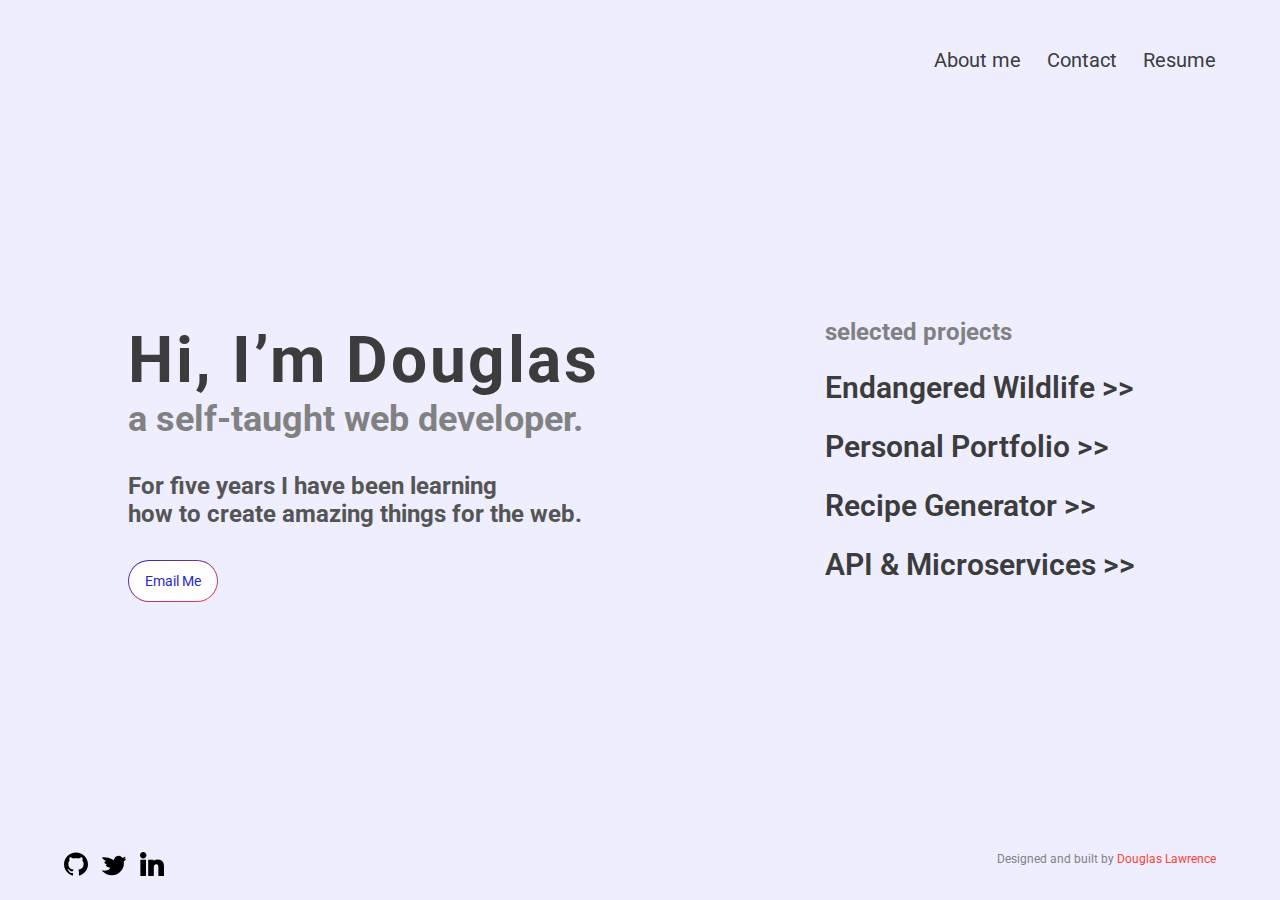
<file: index.html>
<!DOCTYPE html>
<html lang="en">
  <head>
    <meta charset="UTF-8">
    <meta name="viewport" content="width=device-width, initial-scale=1.0">
    <link href="https://fonts.googleapis.com/css2?family=Roboto:ital,wght@0,100;0,300;0,400;0,500;0,700;0,900;1,100;1,300;1,400;1,500;1,700;1,900&amp;display=swap&amp;subset=latin-ext" rel="stylesheet">
    <link rel="stylesheet" href="css/home.css">
    <link rel="stylesheet" href="css/global.css">
    <link rel="shortcut icon" type="image/x-icon" href="./img/icon.png">
    <meta name="title" content="Douglas Lawrence | software engineer">
    <meta name="description" content="Douglas Lawrence is a software engineer based in the SF Bay Area who has experience with Java, Python, JS, and Ruby programming languages.">
    <meta name="keywords" content="Douglas Lawrence, Douglas, Lawrence, front-end developer, web developer, software engineer, javascript, reactjs, lsat">
    <meta property="”og:image”" content="./img/icon.png">
    <meta property="og:type" content="Technical Portfolio">
    <meta name="image" property="og:image" content="./img/icon.png">
    <meta name="author" content="Douglas Lawrence">
    <title>Douglas Lawrence</title>
  </head>
  <body>
    <div class="hamburger mobile">
      <input type="checkbox" class="hamburger__checkbox" id="navi-toggle">

      <label for="navi-toggle" class="hamburger__button">
        <span class="hamburger__icon">
          &nbsp;
        </span>
      </label>

      <div class="hamburger__background">&nbsp;</div>

      <nav class="hamburger__menu">
        <ul class="menu__list">
          <li class="menu__item">
            <a href="./pages/aboutme.html" class="menu__link">About me</a>
          </li>
          <li class="menu__item">
            <a href="./pages/contact.html" class="menu__link">Contact</a>
          </li>
          <li class="menu__item">
            <a href="./src/November 2020 Resume.pdf" class="menu__link" download="">Resume</a>
          </li>
        </ul>
      </nav>
    </div>

    <nav class="navigation desktop">
      <ul class="navigation__list">
        <li class="navigation__item">
          <a href="./pages/aboutme.html" class="navigation__link">About me</a>
        </li>
        <li class="navigation__item">
          <a href="./pages/contact.html" class="navigation__link">Contact</a>
        </li>
        <li class="navigation__item">
          <a href="./November 2020 Resume.pdf" class="navigation__link" download="">Resume</a>
        </li>
      </ul>
    </nav>
    <div class="container">
      <header class="header">
        <h1 class="heading-primary">
          Hi, I’m Douglas
        </h1>
        <h2 class="heading-secondary">a self-taught web developer.</h2>
        <h3 class="heading-tertiary">
          For five years I have been learning<br>how to create amazing things for the
          web.
        </h3>
        <div class="gradient-box">
          <a href="mailto:douglaslawrence314@gmail.com" class="btn">Email Me</a>
        </div>
      </header>
      <div class="projects" id="afterCSS" style="display: none;">
        <h4 class="heading-projects">selected projects</h4>
        <ul class="projects__list">
          <li class="projects__item">
            <a href= "https://limitless-cove-76673.herokuapp.com" class="projects__link projects__link--musicdb">Endangered Wildlife >></a>
            <img class="projects__img projects__img--musicdb-1 desktop" src="img/musicdb-mockup-1.png" alt="iphone mockup">
            <img class="projects__img projects__img--musicdb-2 desktop" src="img/musicdb-mockup-2.png" alt="iphone mockup">
          </li>
          <li class="projects__item">
            <a href="./pages/portfolio.html" class="projects__link projects__link--portfolio">
              <img src="img/smiley.svg" alt="" class="projects__link--span">
              Personal Portfolio >></a>
          </li>

          <li class="projects__item">
            <a href="./pages/recipe.html" class="projects__link projects__link--recipe">Recipe Generator >></a>

            <img class="projects__img projects__img--recipe-1 desktop" src="img/earlvincemac.jpeg" srcset="img/earlvincemac.jpeg 2x" alt="the fellas">
          </li>

          <li class="projects__item">
            <a href="./pages/api.html" class="projects__link projects__link--api">API &amp; Microservices &gt;&gt;</a>
            <img src="./img/node.png" alt="node.js logo" class="projects__img projects__img--api-1 desktop">
            <img src="./img/MongoDB.png" alt="MongoDB logo" class="projects__img projects__img--api-2 desktop">
            <img src="./img/Expressjs.png" alt="Express.js logo" class="projects__img projects__img--api-3 desktop">
          </li>
        </ul>
      </div>
    </div>
    <footer class="footer">
      <div class="footer__icons footer__icons--home">
        <a href="https://github.com/lawrend" class="footer__icon-link">
          <img src="img/github.svg" class="footer__icon" width="24px" alt="github
                    icon"></a>
        <a href="https://twitter.com/ulyanas19" class="footer__icon-link">
          <img src="img/twitter.svg" class="footer__icon" width="24px" alt="github icon"></a>
        <a href="https://www.linkedin.com/in/douglas-lawrencj" class="footer__icon-link">
          <img src="img/linkedin.svg" class="footer__icon" width="24px" alt="github icon"></a>
      </div>
      <p class="footer__par footer__par--home">
      Designed and built by
      <a class="footer__link" href="https://github.com/lawrend">Douglas Lawrence</a>
      </p>
    </footer>
  </body>
</html>
</file>
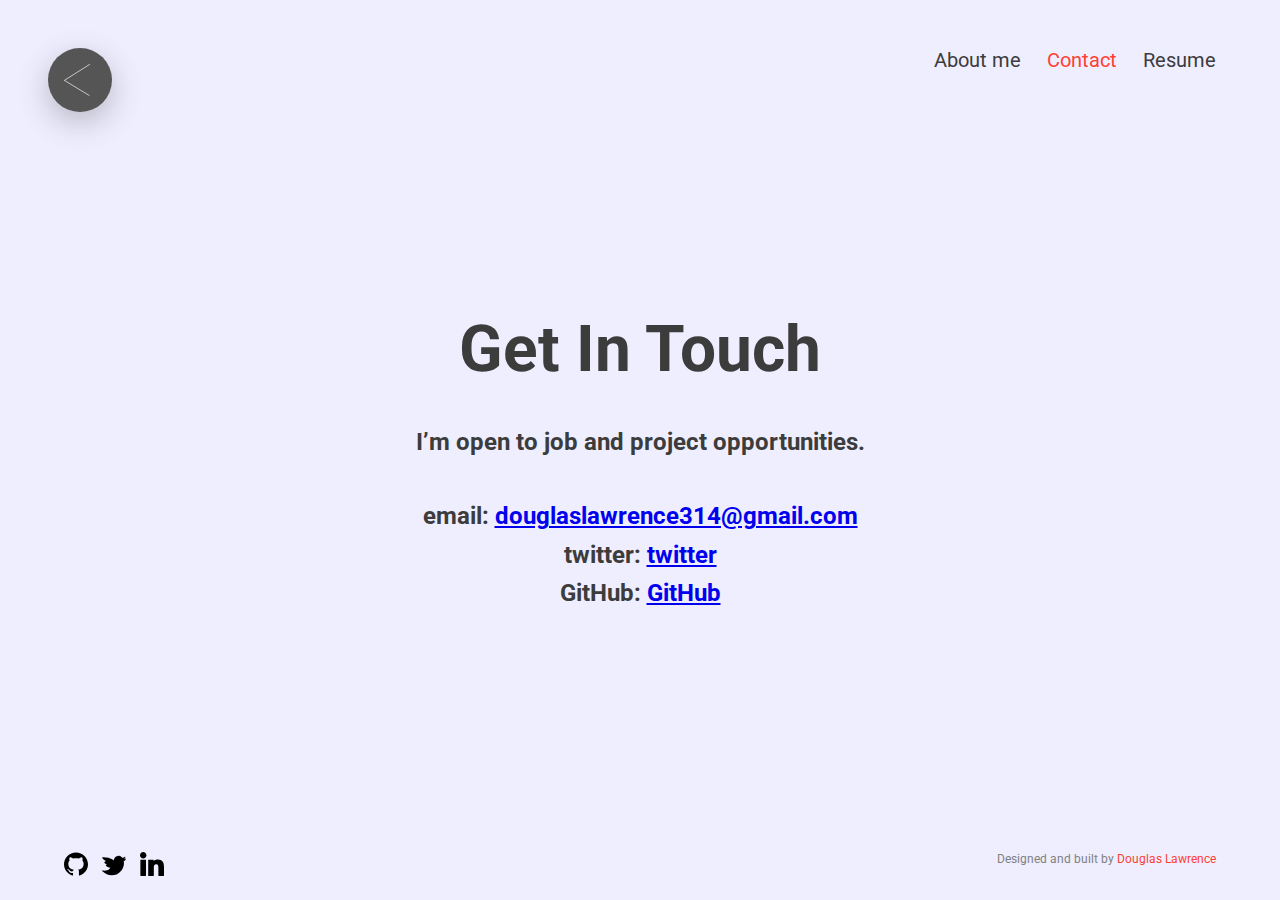
<file: pages/contact.html>
<!DOCTYPE html>
<html lang="en">
  <head>
    <meta charset="UTF-8" />
    <meta name="viewport" content="width=device-width, initial-scale=1.0" />
    <link
      href="https://fonts.googleapis.com/css2?family=Roboto:ital,wght@0,100;0,300;0,400;0,500;0,700;0,900;1,100;1,300;1,400;1,500;1,700;1,900&display=swap&subset=latin-ext"
      rel="stylesheet"
      />
    <link
      href="https://fonts.googleapis.com/css2?family=Nunito:wght@300;400;600;700&display=swap"
      rel="stylesheet"
      />
    <link rel="stylesheet" href="../css/contact.css" />
    <link rel="stylesheet" href="../css/global.css" />
    <link rel="icon" type="image/png" href="../img/icon.png" />
    <meta name="title" content="Douglas Lawrence | software engineer" />

    <meta name="description" content="Douglas Lawrence is a software engineer based in the SF Bay Area who has experience with Java, Python, JS, and Ruby programming languages.">
    <meta name="keywords" content="Douglas Lawrence, Douglas, Lawrence, front-end developer, web developer, software engineer, javascript, reactjs, lsat">
    <title>Contact</title>
  </head>


  <body>
    <div class="hamburger mobile">
      <input type="checkbox" class="hamburger__checkbox" id="navi-toggle">

      <label for="navi-toggle" class="hamburger__button hamburger__button--notfixed">
        <span class="hamburger__icon">
          &nbsp;
        </span>
      </label>

      <div class="hamburger__background hamburger__background--notfixed">
        &nbsp;
      </div>

      <nav class="hamburger__menu">
        <ul class="menu__list">
          <li class="menu__item">
            <a href="../index.html" class="menu__link">Home</a>
          </li>
          <li class="menu__item">
            <a href="./aboutme.html" class="menu__link">About me</a>
          </li>
          <li class="menu__item">
            <a href="../src/November 2020 Resume.pdf" class="menu__link" download="">Resume</a>
          </li>
        </ul>
      </nav>
    </div>
    <div class="back-navigation desktop">
      <a href="/index.html">
        <div class="back-navigation__button">
          <img src="../img/back.svg" alt="arrow back" class="back-navigation__img"></div></a>
    </div>
    <nav class="navigation desktop">
      <ul class="navigation__list">
        <li class="navigation__item">
          <a href="./aboutme.html" class="navigation__link">About me</a>
        </li>
        <li class="navigation__item">
          <a href="./contact.html" class="navigation__link navigation__link--active">Contact</a>
        </li>
        <li class="navigation__item">
          <a href="../November 2020 Resume.pdf" class="navigation__link" download="">Resume</a>
        </li>
      </ul>
    </nav>
    <div class="contact__container">
      <h1 class="contact__header--primary">
        Get In Touch
      </h1>
      <h2 class="contact__header--secondary">
        I’m open to job and project opportunities.
      </h2>
      <h2 class="contact__header--secondary">
        email: <a href="mailto:douglaslawrence314@gmail.com" class="contact__link">douglaslawrence314@gmail.com</a><br>
        twitter: <a href="https://twitter.com/douglaslawrence" class="contact__link">twitter</a><br>
        GitHub: <a href="https://github.com/lawrend" class="contact__link">GitHub</a>
      </h2>
    </div>
    <footer class="footer">
      <div class="footer__icons footer__icons--home">
        <a href="https://github.com/lawrend" class="footer__icon-link">
          <img src="../img/github.svg" class="footer__icon" width="24px" alt="github
                    icon"></a>
        <a href="https://twitter.com/douglaslawrence" class="footer__icon-link">
          <img src="../img/twitter.svg" class="footer__icon" width="24px" alt="github icon"></a>
        <a href="https://www.linkedin.com/in/douglas-lawrence" class="footer__icon-link">
          <img src="../img/linkedin.svg" class="footer__icon" width="24px" alt="github icon"></a>
      </div>
      <p class="footer__par footer__par--home">
      Designed and built by
      <a class="footer__link" href="https://github.com/lawrend">Douglas Lawrence</a>
      </p>
    </footer>


  </body>
</html>
</file>
<file: css/home.css>
/* @keyframes moveInLeft { */
/*   0% { */
/*     opacity: 0; */
/*     transform:translateX(-30rem) */
/*   } */

/*   80% { */
/*     transform:translateX(2rem) */
/*   } */

/*   100% { */
/*     opacity: 1; */
/*     transform:translateX(0) */
/*   } */
/* } */

/* @keyframes moveInRight { */
/*   0% { */
/*     opacity: 0; */
/*     transform:translateX(30rem) */
/*   } */

/*   80% { */
/*     transform:translateX(-2rem) */
/*   } */

/*   100% { */
/*     opacity: 1; */
/*     transform:translateX(0) */
/*   } */
/* } */

/* @keyframes emersion { */
/*   0% { */
/*     opacity:0 */
/*   } */

/*   100% { */
/*     opacity:1 */
/*   } */
/* } */

/* @keyframes moveInBottom { */
/*   0% { */
/*     opacity: 0; */
/*     transform:translateY(20rem) */
/*   } */

/*   80% { */
/*     transform:translateY(-2rem) */
/*   } */

/*   100% { */
/*     opacity: 1; */
/*     transform:translateY(0) */
/*   } */
/* } */

/* *, * ::after, * ::before { */
/*   margin: 0; */
/*   padding: 0; */
/*   box-sizing:inherit */
/* } */

/* html { */
/*   font-size:62.5% */
/* } */

/* @media only screen and (max-width: 75em) { */
/*   html { */
/*     font-size:56.5% */
/*   } */
/* } */

/* @media only screen and (max-width: 56.25em) { */
/*   html { */
/*     font-size:50% */
/*   } */
/* } */

/* @media only screen and (max-width: 22.5em) { */
/*   html { */
/*     font-size:43.5% */
/*   } */
/* } */

/* @media only screen and (min-width: 112.5em) { */
/*   html { */
/*     font-size:75% */
/*   } */
/* } */

/* /1* body { *1/ */
/* /1*   background-color: #eeeeff; *1/ */
/* /1*   widows: 100vw; *1/ */
/* /1*   height: 100vh; *1/ */
/* /1*   box-sizing:border-box *1/ */
/* /1* } *1/ */

/* @media only screen and (max-width: 75em) { */
/*   .mobile { */
/*     display:none */
/*   } */
/* } */

/* @media only screen and (max-width: 56.25em) { */
/*   .mobile { */
/*     display:block */
/*   } */
/* } */

/* @media only screen and (max-width: 75em) { */
/*   .desktop { */
/*     display:block */
/*   } */
/* } */

/* @media only screen and (max-width: 56.25em) { */
/*   .desktop { */
/*     display:none */
/*   } */
/* } */

/* ::selection { */
/*   background-color: #ff4133; */
/*   color:white */
/* } */

/* /1* body { *1/ */
/* /1*   font-family: "Roboto", sans-serif; *1/ */
/* /1*   font-weight: 400; *1/ */
/* /1*   color:#3c3c3c *1/ */
/* /1* } *1/ */

/* .heading-primary { */
/*   font-size: 6.4rem; */
/*   letter-spacing:0.04em */
/* } */

/* @media only screen and (max-width: 37.5em) { */
/*   .heading-primary { */
/*     font-size: 5.2rem; */
/*     letter-spacing:0.02em */
/*   } */
/* } */

/* .heading-secondary { */
/*   font-size: 3.6rem; */
/*   color:#828181 */
/* } */

/* @media only screen and (max-width: 37.5em) { */
/*   .heading-secondary { */
/*     font-size: 3rem; */
/*     margin-top:1.6rem */
/*   } */
/* } */

/* .heading-tertiary { */
/*   font-size: 2.4rem; */
/*   margin-top: 3.2rem; */
/*   color:#555555 */
/* } */

/* .heading-projects { */
/*   font-size: 2.4rem; */
/*   margin-bottom: 2.4rem; */
/*   color:#828181 */
/* } */

/* .mdb-heading--primary { */
/*   font-family: "Nunito", sans-serif; */
/*   font-size: 3.6rem; */
/*   margin-top:4.8rem */
/* } */

/* .mdb-heading--secondary { */
/*   font-family: "Nunito", sans-serif; */
/*   font-size: 3rem; */
/*   margin-top: 1.2rem; */
/*   color:#828181 */
/* } */

/* .mdb-heading--tertiary { */
/*   font-size: 3.6rem; */
/*   text-transform:uppercase */
/* } */

/* .mdb-heading--tertiary--white { */
/*   color:white */
/* } */

/* .mdb-section__p { */
/*   font-size: 2.4rem; */
/*   margin-top: 2.4rem; */
/*   line-height:1.3em */
/* } */

/* .mdb-section__p a { */
/*   color:#3c3c3c */
/* } */

/* .mdb-section__p--white { */
/*   color:white */
/* } */

/* .mdb-section__p--white a { */
/*   color:white */
/* } */

/* .mdb-section__ul { */
/*   list-style-position: outside; */
/*   margin-left: 3.2rem; */
/*   margin-top:1.2rem */
/* } */

/* .mdb-section__ul li { */
/*   margin-top:0.8rem */
/* } */

/* .recipe-heading--primary { */
/*   font-size: 3.6rem; */
/*   margin-bottom: 4.8rem; */
/*   line-height:1.6 */
/* } */

/* @media only screen and (max-width: 37.5em) { */
/*   .recipe-heading--primary { */
/*     margin:6.4rem 2.4rem 6.4rem 2.4rem */
/*   } */
/* } */

/* .recipe-p:not(:last-child) { */
/*   margin-bottom:2.4rem */
/* } */

/* .contact__header--primary { */
/*   font-size:6.4rem */
/* } */

/* .contact__header--secondary { */
/*   font-size: 2.4rem; */
/*   margin-top: 3.6rem; */
/*   line-height:1.6 */
/* } */

/* .portfolio-heading { */
/*   margin-left: -12.8rem; */
/*   margin-bottom: 2.4rem; */
/*   color:#1f28cf */
/* } */

/* @media only screen and (max-width: 75em) { */
/*   .portfolio-heading { */
/*     margin-left:0rem */
/*   } */
/* } */

/* .portfolio-heading--primary { */
/*   color:#ff4133 */
/* } */

/* .portfolio-heading--gradient { */
/*   margin-left: 0; */
/*   margin-bottom:0 */
/* } */

/* .portfolio-p { */
/*   margin-top:2.4rem */
/* } */

/* @media only screen and (max-width: 75em) { */
/*   .portfolio-p:first-of-type { */
/*     margin-top:6.4rem */
/*   } */
/* } */

/* .api-heading--primary { */
/*   font-size:3.6rem */
/* } */

/* @media only screen and (max-width: 37.5em) { */
/*   .api-heading--primary { */
/*     font-size:3rem */
/*   } */
/* } */

/* .api-heading--secondary { */
/*   letter-spacing: 0.03em; */
/*   font-size: 2.4rem; */
/*   margin:3.6rem 0 */
/* } */

/* @media only screen and (max-width: 37.5em) { */
/*   .api-heading--secondary { */
/*     font-size:2rem */
/*   } */
/* } */

/* .api-p { */
/*   margin-top:2.4rem */
/* } */

/* .u-center-text { */
/*   display: block !important; */
/*   text-align:center !important */
/* } */

/* .gradient-box { */
/*   display: inline-block; */
/*   position: relative; */
/*   padding: 1.2rem 1.6rem; */
/*   background: white; */
/*   background-clip: padding-box; */
/*   border: solid 1px transparent; */
/*   border-radius: 15rem; */
/*   margin-top: 3.2rem; */
/*   cursor:pointer */
/* } */

/* .gradient-box:before { */
/*   content: ""; */
/*   position: absolute; */
/*   top: 0; */
/*   right: 0; */
/*   bottom: 0; */
/*   left: 0; */
/*   z-index: -1; */
/*   margin: -1px; */
/*   border-radius: inherit; */
/*   background:linear-gradient(to right bottom, #1f28cf, #ff4133) */
/* } */

/* .gradient-box:hover .btn { */
/*   display: inline-block; */
/*   background-image: linear-gradient(to right bottom, #1f28cf 50%, #ff4133); */
/*   -webkit-background-clip: text; */
/*   background-clip: text; */
/*   color:transparent */
/* } */

/* .btn, .btn:link, .btn:visited { */
/*   text-decoration: none; */
/*   color: #1f28cf; */
/*   font-size: 1.4rem; */
/*   transition:all 0.3s */
/* } */

/* @media only screen and (max-width: 37.5em) { */
/*   .btn, .btn:link, .btn:visited { */
/*     font-size:2rem */
/*   } */
/* } */

/* .btn__project, .btn__project:link, .btn__project:visited { */
/*   font-size: 1.6rem; */
/*   font-weight: 600; */
/*   padding: 0.8rem 2.4rem; */
/*   border-radius: 2rem; */
/*   transition: all 0.2s; */
/*   position:relative */
/* } */

/* @media only screen and (max-width: 56.25em) { */
/*   .btn__project, .btn__project:link, .btn__project:visited { */
/*     font-size: 2rem; */
/*     padding:1.2rem 3.2rem */
/*   } */
/* } */

/* @media only screen and (min-width: 112.5em) { */
/*   .btn__project, .btn__project:link, .btn__project:visited { */
/*     font-size: 2rem; */
/*     padding:1.2rem 3.2rem */
/*   } */
/* } */

/* .btn__project:not(:last-child) { */
/*   margin-right:2.4rem */
/* } */

/* .btn__project--mdb, .btn__project--mdb:link, .btn__project--mdb:visited { */
/*   font-family: "Nunito", sans-serif; */
/*   background-color: #3c3c3c; */
/*   color:white */
/* } */

/* .btn__project--mdb:hover { */
/*   background-color:#555555 */
/* } */

/* .btn__project--recipe, .btn__project--recipe:link, .btn__project--recipe:visited { */
/*   background-color: white; */
/*   color:#1f28cf */
/* } */

/* .btn__project--recipe:hover { */
/*   color:#ff4133 */
/* } */

/* .btn__project--api, .btn__project--api:link, .btn__project--api:visited { */
/*   background-color: white; */
/*   color:#3c3c3c */
/* } */

/* .btn__project--api:hover { */
/*   color:#828181 */
/* } */

/* .btn__project--portfolio, .btn__project--portfolio:link, .btn__project--portfolio:visited { */
/*   background-image: linear-gradient(to right bottom, #ff4133, #1f28cf); */
/*   color: white; */
/*   margin-left: -12.8rem; */
/*   transition:all 0.4s */
/* } */

/* @media only screen and (max-width: 75em) { */
/*   .btn__project--portfolio, .btn__project--portfolio:link, .btn__project--portfolio:visited { */
/*     margin-left:0rem */
/*   } */
/* } */

/* .btn__project--portfolio:hover { */
/*   font-size:1.8rem */
/* } */

/* .navigation { */
/*   padding:4.8rem 6.4rem 0 6.4rem */
/* } */

/* .navigation__list { */
/*   list-style: none; */
/*   text-align:end */
/* } */

/* .navigation__item { */
/*   display:inline-block */
/* } */

/* .navigation__item:not(:last-child) { */
/*   margin-right:2.4rem */
/* } */

/* .navigation__link, .navigation__link:link, .navigation__link:visited { */
/*   text-decoration: none; */
/*   font-size: 2rem; */
/*   color: #3c3c3c; */
/*   transition:all 0.2s */
/* } */

/* .navigation__link:hover { */
/*   color: #ff4133; */
/*   font-weight:600 */
/* } */

/* .navigation__link--active, .navigation__link--active:link, .navigation__link--active:visited { */
/*   color:#ff4133 */
/* } */

/* .hamburger { */
/*   display:none */
/* } */

/* @media only screen and (max-width: 56.25em) { */
/*   .hamburger { */
/*     display:block */
/*   } */

/*   .hamburger__checkbox { */
/*     display:none */
/*   } */

/*   .hamburger__checkbox:checked ~ .hamburger__background { */
/*     transform: scale(65); */
/*     position:fixed */
/*   } */
/* } */

/* @media only screen and (max-width: 56.25em) and(max-width: 37.5em) { */
/*   .hamburger__checkbox:checked ~ .hamburger__background { */
/*     transform:scale(35) */
/*   } */
/* } */

/* @media only screen and (max-width: 56.25em) { */
/*   .hamburger__checkbox:checked ~ .hamburger__menu { */
/*     visibility: visible; */
/*     opacity: 1; */
/*     width:100% */
/*   } */

/*   .hamburger__checkbox:checked ~ .hamburger__button { */
/*     background-image: none; */
/*     background-color: white; */
/*     position:fixed */
/*   } */

/*   .hamburger__button { */
/*     width: 6.4rem; */
/*     height: 6.4rem; */
/*     position: fixed; */
/*     border-radius: 50%; */
/*     z-index: 10; */
/*     box-shadow: 0 1rem 3rem rgba(60, 60, 60, 0.3); */
/*     text-align: center; */
/*     cursor: pointer; */
/*     background-image: linear-gradient(#1f28cf, #ff4133); */
/*     top: 4.8rem; */
/*     right:4.8rem */
/*   } */

/*   .hamburger__button--notfixed { */
/*     position:absolute */
/*   } */

/*   .hamburger__background { */
/*     height: 6rem; */
/*     width: 6rem; */
/*     border-radius: 50%; */
/*     position: fixed; */
/*     top: 5rem; */
/*     right: 5rem; */
/*     background-image: linear-gradient(#1f28cf, #1f28cf 50%, #ff4133); */
/*     z-index: 5; */
/*     transition:transform 0.8s cubic-bezier(0.83, 0, 0.17, 1) */
/*   } */

/*   .hamburger__background--notfixed { */
/*     position:absolute */
/*   } */

/*   .hamburger__menu { */
/*     visibility: hidden; */
/*     height: 100vh; */
/*     position: fixed; */
/*     top: 0; */
/*     left: 0; */
/*     z-index: 7; */
/*     opacity: 0; */
/*     width: 0; */
/*     transition:all 0.8s cubic-bezier(0.68, -0.6, 0.32, 1.6) */
/*   } */

/*   .hamburger__icon { */
/*     position: relative; */
/*     margin-top:3.2rem */
/*   } */

/*   .hamburger__icon, .hamburger__icon::before, .hamburger__icon::after { */
/*     width: 3rem; */
/*     height: 2px; */
/*     background-color: white; */
/*     display:inline-block */
/*   } */

/*   .hamburger__icon::before, .hamburger__icon::after { */
/*     content: ""; */
/*     position: absolute; */
/*     left: 0; */
/*     transition:all 0.2s */
/*   } */

/*   .hamburger__icon::before { */
/*     top:-0.8rem */
/*   } */

/*   .hamburger__icon::after { */
/*     top:0.8rem */
/*   } */

/*   .hamburger__checkbox:checked + .hamburger__button .hamburger__icon { */
/*     background-color:transparent */
/*   } */

/*   .hamburger__checkbox:checked + .hamburger__button .hamburger__icon::before { */
/*     top: 0; */
/*     transform: rotate(135deg); */
/*     background-color:#3c3c3c */
/*   } */

/*   .hamburger__checkbox:checked + .hamburger__button .hamburger__icon::after { */
/*     top: 0; */
/*     transform: rotate(-135deg); */
/*     background-color:#3c3c3c */
/*   } */
/* } */

/* .menu { */
/*   display:none */
/* } */

/* @media only screen and (max-width: 56.25em) { */
/*   .menu { */
/*     display:block */
/*   } */

/*   .menu__list { */
/*     position: absolute; */
/*     top: 50%; */
/*     left: 50%; */
/*     transform: translate(-50%, -50%); */
/*     list-style: none; */
/*     text-align: center; */
/*     width:100% */
/*   } */

/*   .menu__item { */
/*     margin:1.2rem */
/*   } */

/*   .menu__link:link, .menu__link:visited { */
/*     display: inline-block; */
/*     padding: 1.2rem 2.4rem; */
/*     font-size: 4.8rem; */
/*     font-weight: 700; */
/*     color: white; */
/*     text-decoration: none; */
/*     text-transform:uppercase */
/*   } */

/*   .menu__link:link:hover, .menu__link:linkactive, .menu__link:visited:hover, .menu__link:visitedactive { */
/*     margin-left:2.4rem */
/*   } */
/* } */

/* .portfolio-hamburger { */
/*   margin:3.2rem 0 3.2rem 31.8rem */
/* } */

/* @media only screen and (max-width: 56.25em) { */
/*   .portfolio-hamburger { */
/*     margin-left:0 */
/*   } */
/* } */

/* .portfolio-hamburger__checkbox { */
/*   display:none */
/* } */

/* .portfolio-hamburger__checkbox:checked ~ .portfolio-hamburger__background { */
/*   transform:scale(10) rotate(180deg) */
/* } */

/* .portfolio-hamburger__checkbox:checked ~ .portfolio-hamburger__menu { */
/*   visibility: visible; */
/*   opacity: 1; */
/*   width:100% */
/* } */

/* .portfolio-hamburger__checkbox:checked ~ .portfolio-hamburger__button { */
/*   background-image: none; */
/*   background-color:white */
/* } */

/* .portfolio-hamburger__button { */
/*   position: absolute; */
/*   width: 6.4rem; */
/*   height: 6.4rem; */
/*   border-radius: 50%; */
/*   z-index: 10; */
/*   box-shadow: 0 1rem 3rem rgba(60, 60, 60, 0.3); */
/*   text-align: center; */
/*   cursor: pointer; */
/*   background-image:linear-gradient(#1f28cf, #ff4133) */
/* } */

/* .portfolio-hamburger__background { */
/*   height: 6rem; */
/*   width: 6rem; */
/*   border-radius: 50%; */
/*   background-image: linear-gradient(#1f28cf, #ff4133); */
/*   z-index: 5; */
/*   transition:transform 0.8s cubic-bezier(0.83, 0, 0.17, 1) */
/* } */

/* .portfolio-hamburger__menu { */
/*   visibility: hidden; */
/*   height: 100vh; */
/*   position: fixed; */
/*   top: 0; */
/*   left: 0; */
/*   z-index: 7; */
/*   opacity: 0; */
/*   width: 0; */
/*   transition:all 0.8s cubic-bezier(0.68, -0.6, 0.32, 1.6) */
/* } */

/* .portfolio-hamburger__icon { */
/*   position: absolute; */
/*   margin-top: 3rem; */
/*   margin-left:-1.5rem */
/* } */

/* .portfolio-hamburger__icon, .portfolio-hamburger__icon::before, .portfolio-hamburger__icon::after { */
/*   width: 3rem; */
/*   height: 2px; */
/*   background-color: white; */
/*   display:inline-block */
/* } */

/* .portfolio-hamburger__icon::before, .portfolio-hamburger__icon::after { */
/*   content: ""; */
/*   position: absolute; */
/*   left: 0; */
/*   transition:all 0.2s */
/* } */

/* .portfolio-hamburger__icon::before { */
/*   top:-0.8rem */
/* } */

/* .portfolio-hamburger__icon::after { */
/*   top:0.8rem */
/* } */

/* .portfolio-hamburger__checkbox:checked + .portfolio-hamburger__button .portfolio-hamburger__icon { */
/*   background-color:transparent */
/* } */

/* .portfolio-hamburger__checkbox:checked + .portfolio-hamburger__button .portfolio-hamburger__icon::before { */
/*   top: 0; */
/*   transform: rotate(135deg); */
/*   background-color:#3c3c3c */
/* } */

/* .portfolio-hamburger__checkbox:checked + .portfolio-hamburger__button .portfolio-hamburger__icon::after { */
/*   top: 0; */
/*   transform: rotate(-135deg); */
/*   background-color:#3c3c3c */
/* } */

/* .portfolio-menu__list { */
/*   position: absolute; */
/*   top: 50%; */
/*   left: 50%; */
/*   transform: translate(-50%, -50%); */
/*   list-style: none; */
/*   text-align: center; */
/*   width:100% */
/* } */

/* .portfolio-menu__item { */
/*   margin:1.2rem */
/* } */

/* .portfolio-menu__link:link, .portfolio-menu__link:visited { */
/*   display: inline-block; */
/*   padding: 1.2rem 2.4rem; */
/*   font-size: 4.8rem; */
/*   font-weight: 700; */
/*   color: white; */
/*   text-decoration: none; */
/*   text-transform:uppercase */
/* } */

/* .portfolio-menu__link:link:hover, .portfolio-menu__link:linkactive, .portfolio-menu__link:visited:hover, .portfolio-menu__link:visitedactive { */
/*   margin-left:2.4rem */
/* } */

/* .back-navigation { */
/*   position:relative */
/* } */

/* .back-navigation__button { */
/*   width: 6.4rem; */
/*   height: 6.4rem; */
/*   position: fixed; */
/*   border-radius: 50%; */
/*   z-index: 10; */
/*   box-shadow: 0 1rem 3rem rgba(60, 60, 60, 0.3); */
/*   text-align: center; */
/*   cursor: pointer; */
/*   background-color: #555555; */
/*   left: 4.8rem; */
/*   top: 4.8rem; */
/*   transition:all 0.2s */
/* } */

/* @media only screen and (max-width: 37.5em) { */
/*   .back-navigation__button { */
/*     position:absolute */
/*   } */
/* } */

/* .back-navigation__button:hover { */
/*   transform:scaleX(1.05) scaleY(1.05) */
/* } */

/* .back-navigation__button--white { */
/*   background-color:white */
/* } */

/* .back-navigation__button--red { */
/*   background-color:#ff4133 */
/* } */

/* .back-navigation__img { */
/*   width: 3.2rem; */
/*   height: 3.2rem; */
/*   position: absolute; */
/*   top: 50%; */
/*   left: 45%; */
/*   transform:translate(-50%, -50%) */
/* } */

/* .footer { */
/*   height: 4.8rem; */
/*   display: flex; */
/*   flex-direction: row; */
/*   justify-content: space-between; */
/*   padding-left: 6.4rem; */
/*   padding-right:6.4rem */
/* } */

/* @media only screen and (max-width: 37.5em) { */
/*   .footer { */
/*     display:block */
/*   } */
/* } */

/* .footer__par { */
/*   color: #828181; */
/*   font-size:1.2rem */
/* } */

/* @media only screen and (max-width: 37.5em) { */
/*   .footer__par { */
/*     text-align:center */
/*   } */
/* } */

/* @media only screen and (max-width: 37.5em) { */
/*   .footer__par--home { */
/*     padding-bottom:12.8rem */
/*   } */
/* } */

/* .footer__link, .footer__link:link, .footer__link:visited { */
/*   text-decoration: none; */
/*   color:#ff4133 */
/* } */

/* .footer__link:hover { */
/*   font-weight:500 */
/* } */

/* .footer__link--white, .footer__link--white:link, .footer__link--white:visited { */
/*   color:white */
/* } */

/* @media only screen and (max-width: 37.5em) { */
/*   .footer__icons { */
/*     text-align: center; */
/*     margin:4.8rem 0 2.4rem 0 */
/*   } */
/* } */

/* .footer__icon-link:not(:last-child) { */
/*   margin-right:1.2rem */
/* } */

/* .footer__icon { */
/*   transition:all 0.3s */
/* } */

/* .footer__icon--white { */
/*   filter:brightness(0) invert(1) */
/* } */

/* .footer__icon:hover { */
/*   filter:invert(32%) sepia(18%) saturate(6547%) hue-rotate(339deg) brightness(111%) contrast(102%) */
/* } */

/* .wide-footer { */
/*   background-color: #3c3c3c; */
/*   padding:6.4rem */
/* } */

/* @media only screen and (max-width: 37.5em) { */
/*   .wide-footer { */
/*     padding-bottom:4.8rem */
/*   } */
/* } */

/* .wide-footer__list { */
/*   margin:3.2rem 0 6.4rem 0 */
/* } */

/* .wide-footer__list li:not(:first-child) { */
/*   margin-top:1.2rem */
/* } */

/* .wide-footer__list--nav { */
/*   margin-top:0 */
/* } */

/* @media only screen and (max-width: 37.5em) { */
/*   .wide-footer__list--nav { */
/*     margin-bottom:0 */
/*   } */
/* } */

/* @media only screen and (max-width: 37.5em) { */
/*   .wide-footer__heading span { */
/*     display:none */
/*   } */
/* } */

/* @media only screen and (max-width: 37.5em) { */
/*   .wide-footer__heading::after { */
/*     content: ">>" */
/*   } */
/* } */

/* .wide-footer__link { */
/*   font-size: 1.8rem; */
/*   text-decoration: none; */
/*   color: white; */
/*   transition:all 0.4s */
/* } */

/* @media only screen and (max-width: 37.5em) { */
/*   .wide-footer__link { */
/*     font-size: 2.4rem; */
/*     text-transform:uppercase */
/*   } */
/* } */

/* .wide-footer__link:hover { */
/*   margin-left:2.4rem */
/* } */

/* .wide-footer__navigation-link { */
/*   font-weight: bold; */
/*   text-decoration: none; */
/*   color: white; */
/*   font-size: 3.6rem; */
/*   text-transform: uppercase; */
/*   transition:all 0.4s */
/* } */

/* .wide-footer__navigation-link:hover { */
/*   margin-right:2.4rem */
/* } */

/* .ft-section { */
/*   padding: 6.4rem; */
/*   display: flex; */
/*   flex-direction: row; */
/*   align-items:center */
/* } */

/* @media only screen and (max-width: 37.5em) { */
/*   .ft-section { */
/*     padding: 6.4rem 4.8rem; */
/*     display:block */
/*   } */
/* } */

/* .ft-section__left, .ft-section__right { */
/*   width:50vw */
/* } */

/* @media only screen and (max-width: 37.5em) { */
/*   .ft-section__left, .ft-section__right { */
/*     width:auto */
/*   } */
/* } */

/* .ft-section--footer { */
/*   align-items: flex-start; */
/*   padding:0 */
/* } */

/* @media only screen and (max-width: 37.5em) { */
/*   .ft-section__left--footer { */
/*     position:relative */
/*   } */
/* } */

/* .ft-section__right--footer { */
/*   text-align:right */
/* } */

/* .container { */
/*   height: calc(100vh - 7.2rem - 4.8rem); */
/*   max-width: 150rem; */
/*   margin: auto; */
/*   padding: 6.4rem 0 6.4rem 12.8rem; */
/*   display: flex; */
/*   flex-direction: row; */
/*   align-items:center */
/* } */

/* @media only screen and (max-width: 56.25em) { */
/*   .container { */
/*     height: auto; */
/*     flex-direction: column; */
/*     align-items: flex-start; */
/*     justify-content:center */
/*   } */
/* } */

/* @media only screen and (max-width: 37.5em) { */
/*   .container { */
/*     padding:6.4rem */
/*   } */
/* } */

/* .header { */
/*   width:50vw */
/* } */

/* @media only screen and (max-width: 37.5em) { */
/*   .header { */
/*     width: auto; */
/*     margin-top:19.2rem */
/*   } */
/* } */

/* .projects { */
/*   width: 50vw; */
/*   padding-left:10vw */
/* } */

/* @media only screen and (max-width: 56.25em) { */
/*   .projects { */
/*     padding-left: 0; */
/*     margin-top:9.6rem */
/*   } */
/* } */

/* @media only screen and (max-width: 37.5em) { */
/*   .projects { */
/*     width:auto */
/*   } */
/* } */

/* .projects__list { */
/*   list-style:none */
/* } */

/* .projects__link, .projects__link:link, .projects__link:visited { */
/*   text-decoration: none; */
/*   display: block; */
/*   font-weight: 600; */
/*   font-size: 3rem; */
/*   color: #3c3c3c; */
/*   transition: all 0.4s; */
/*   margin-bottom:2.4rem */
/* } */

/* .projects__link:hover { */
/*   margin-left: 2.4rem; */
/*   color:#1f28cf */
/* } */

/* .projects__link--span { */
/*   display: none; */
/*   filter:invert(32%) sepia(18%) saturate(6547%) hue-rotate(339deg) brightness(111%) contrast(102%) */
/* } */

/* .projects__img { */
/*   position: absolute; */
/*   z-index: -1; */
/*   height: 70vh; */
/*   opacity: 0; */
/*   transition:all 0.8s ease-out */
/* } */

/* @media only screen and (max-width: 56.25em) { */
/*   .projects__img { */
/*     display:none */
/*   } */
/* } */

/* .projects__img--musicdb-1 { */
/*   left: -30vw; */
/*   bottom:2rem */
/* } */

/* .projects__img--musicdb-2 { */
/*   left: 75vw; */
/*   bottom:100vh */
/* } */

/* .projects__img--recipe-1 { */
/*   left: 0; */
/*   top: 0; */
/*   width: 100vw; */
/*   height: 100vh; */
/*   object-fit:cover */
/* } */

/* .projects__img--api-1 { */
/*   left: 45vw; */
/*   top: 40vh; */
/*   width: 250px; */
/*   height: auto; */
/*   transform:scaleX(0.5) scaleY(0.5) */
/* } */

/* .projects__img--api-2 { */
/*   left: 55vw; */
/*   top: 65vh; */
/*   width: 350px; */
/*   height: auto; */
/*   transform:scaleX(0.5) scaleY(0.5) */
/* } */

/* .projects__img--api-3 { */
/*   left: 45vw; */
/*   top: 75vh; */
/*   width: 250px; */
/*   height: auto; */
/*   transform:scaleX(0.5) scaleY(0.5) */
/* } */

/* .projects__link--musicdb:hover ~ .projects__img--musicdb-1 { */
/*   opacity: 0.2; */
/*   left:40vw */
/* } */

/* .projects__link--musicdb:hover ~ .projects__img--musicdb-2 { */
/*   opacity: 0.2; */
/*   bottom:2rem */
/* } */

/* .projects__link--portfolio:hover > .projects__link--span { */
/*   display:inline */
/* } */

/* .projects__link--recipe:hover + .projects__img--recipe-1 { */
/*   opacity:0.2 */
/* } */

/* .projects__link--api:hover + .projects__img--api-1 { */
/*   opacity: 0.2; */
/*   transform:scaleX(1.2) scaleY(1.2) */
/* } */

/* .projects__link--api:hover ~ .projects__img--api-2 { */
/*   opacity: 0.2; */
/*   transform:scaleX(1) scaleY(1) */
/* } */

/* .projects__link--api:hover ~ .projects__img--api-3 { */
/*   opacity: 0.2; */
/*   transform:scaleX(0.9) scaleY(0.9) */
/* } */

/* #afterCSS { */
/*   display: block !important */
/* } */
</file>
<file: css/global.css>
html {
    font-size:62.5%
}

body {
    font-family: "Roboto", sans-serif;
    font-weight: 400;
    color:#3c3c3c;
    width: 100vw;
    height: 100vh;
    box-sizing:border-box;
    background-color: #eef;
}

/*-- KEYFRAMES --*/ 
@keyframes moveInLeft {
    0% {
        opacity: 0;
        transform:translateX(-30rem)
    }

    80% {
        transform:translateX(2rem)
    }

    100% {
        opacity: 1;
        transform:translateX(0)
    }
}

@keyframes moveInRight {
    0% {
        opacity: 0;
        transform:translateX(30rem)
    }

    80% {
        transform:translateX(-2rem)
    }

    100% {
        opacity: 1;
        transform:translateX(0)
    }
}

@keyframes emersion {
    0% {
        opacity:0
    }

    100% {
        opacity:1
    }
}

@keyframes moveInBottom {
    0% {
        opacity: 0;
        transform:translateY(20rem)
    }

    80% {
        transform:translateY(-2rem)
    }

    100% {
        opacity: 1;
        transform:translateY(0)
    }
}

*, * ::after, * ::before {
    margin: 0;
    padding: 0;
    box-sizing:inherit
}

/*-- MEDIA BREAKS --*/
@media only screen and (max-width: 75em) {
    html {
        font-size:56.5%
    }
}

@media only screen and (max-width: 56.25em) {
    html {
        font-size:50%
    }
}

@media only screen and (max-width: 22.5em) {
    html {
        font-size:43.5%
    }
}

@media only screen and (min-width: 112.5em) {
    html {
        font-size:75%
    }
}

@media only screen and (max-width: 75em) {
    .mobile {
        display:none
    }
}

@media only screen and (max-width: 56.25em) {
    .mobile {
        display:block
    }
}

@media only screen and (max-width: 75em) {
    .desktop {
        display:block
    }
}

@media only screen and (max-width: 56.25em) {
    .desktop {
        display:none
    }
}

::selection {
  background-color: #ff4133;
  color:white
}

.heading-primary {
  font-size: 6.4rem;
  letter-spacing:0.04em
}

@media only screen and (max-width: 37.5em) {
  .heading-primary {
    font-size: 5.2rem;
    letter-spacing:0.02em
  }
}

.heading-secondary {
  font-size: 3.6rem;
  color:#828181
}

@media only screen and (max-width: 37.5em) {
  .heading-secondary {
    font-size: 3rem;
    margin-top:1.6rem
  }
}

.heading-tertiary {
  font-size: 2.4rem;
  margin-top: 3.2rem;
  color:#555555
}

.heading-projects {
  font-size: 2.4rem;
  margin-bottom: 2.4rem;
  color:#828181
}

.mdb-heading--primary {
  font-family: "Nunito", sans-serif;
  font-size: 3.6rem;
  margin-top:4.8rem
}

.mdb-heading--secondary {
  font-family: "Nunito", sans-serif;
  font-size: 3rem;
  margin-top: 1.2rem;
  color:#828181
}

.mdb-heading--tertiary {
  font-size: 3.6rem;
  text-transform:uppercase
}

.mdb-heading--tertiary--white {
  color:white
}

.mdb-section__p {
  font-size: 2.4rem;
  margin-top: 2.4rem;
  line-height:1.3em
}

.mdb-section__p a {
  color:#3c3c3c
}

.mdb-section__p--white {
  color:white
}

.mdb-section__p--white a {
  color:white
}

.mdb-section__ul {
  list-style-position: outside;
  margin-left: 3.2rem;
  margin-top:1.2rem
}

.mdb-section__ul li {
  margin-top:0.8rem
}

.recipe-heading--primary {
  font-size: 3.6rem;
  margin-bottom: 4.8rem;
  line-height:1.6
}

@media only screen and (max-width: 37.5em) {
  .recipe-heading--primary {
    margin:6.4rem 2.4rem 6.4rem 2.4rem
  }
}

.recipe-p:not(:last-child) {
  margin-bottom:2.4rem
}

.contact__header--primary {
  font-size:6.4rem
}

.contact__header--secondary {
  font-size: 2.4rem;
  margin-top: 3.6rem;
  line-height:1.6
}

.portfolio-heading {
  margin-left: -12.8rem;
  margin-bottom: 2.4rem;
  color:#1f28cf
}

@media only screen and (max-width: 75em) {
  .portfolio-heading {
    margin-left:0rem
  }
}

.portfolio-heading--primary {
  color:#ff4133
}

.portfolio-heading--gradient {
  margin-left: 0;
  margin-bottom:0
}

.portfolio-p {
  margin-top:2.4rem
}

@media only screen and (max-width: 75em) {
  .portfolio-p:first-of-type {
    margin-top:6.4rem
  }
}

.api-heading--primary {
  font-size:3.6rem
}

@media only screen and (max-width: 37.5em) {
  .api-heading--primary {
    font-size:3rem
  }
}

.api-heading--secondary {
  letter-spacing: 0.03em;
  font-size: 2.4rem;
  margin:3.6rem 0
}

@media only screen and (max-width: 37.5em) {
  .api-heading--secondary {
    font-size:2rem
  }
}

.api-p {
  margin-top:2.4rem
}

.u-center-text {
  display: block !important;
  text-align:center !important
}

.gradient-box {
  display: inline-block;
  position: relative;
  padding: 1.2rem 1.6rem;
  background: white;
  background-clip: padding-box;
  border: solid 1px transparent;
  border-radius: 15rem;
  margin-top: 3.2rem;
  cursor:pointer
}

.gradient-box:before {
  content: "";
  position: absolute;
  top: 0;
  right: 0;
  bottom: 0;
  left: 0;
  z-index: -1;
  margin: -1px;
  border-radius: inherit;
  background:linear-gradient(to right bottom, #1f28cf, #ff4133)
}

.gradient-box:hover .btn {
  display: inline-block;
  background-image: linear-gradient(to right bottom, #1f28cf 50%, #ff4133);
  -webkit-background-clip: text;
  background-clip: text;
  color:transparent
}

.btn, .btn:link, .btn:visited {
  text-decoration: none;
  color: #1f28cf;
  font-size: 1.4rem;
  transition:all 0.3s
}

@media only screen and (max-width: 37.5em) {
  .btn, .btn:link, .btn:visited {
    font-size:2rem
  }
}

.btn__project, .btn__project:link, .btn__project:visited {
  font-size: 1.6rem;
  font-weight: 600;
  padding: 0.8rem 2.4rem;
  border-radius: 2rem;
  transition: all 0.2s;
  position:relative
}

@media only screen and (max-width: 56.25em) {
  .btn__project, .btn__project:link, .btn__project:visited {
    font-size: 2rem;
    padding:1.2rem 3.2rem
  }
}

@media only screen and (min-width: 112.5em) {
  .btn__project, .btn__project:link, .btn__project:visited {
    font-size: 2rem;
    padding:1.2rem 3.2rem
  }
}

.btn__project:not(:last-child) {
  margin-right:2.4rem
}

.btn__project--mdb, .btn__project--mdb:link, .btn__project--mdb:visited {
  font-family: "Nunito", sans-serif;
  background-color: #3c3c3c;
  color:white
}

.btn__project--mdb:hover {
  background-color:#555555
}

.btn__project--recipe, .btn__project--recipe:link, .btn__project--recipe:visited {
  background-color: white;
  color:#1f28cf
}

.btn__project--recipe:hover {
  color:#ff4133
}

.btn__project--api, .btn__project--api:link, .btn__project--api:visited {
  background-color: white;
  color:#3c3c3c
}

.btn__project--api:hover {
  color:#828181
}

.btn__project--portfolio, .btn__project--portfolio:link, .btn__project--portfolio:visited {
  background-image: linear-gradient(to right bottom, #ff4133, #1f28cf);
  color: white;
  margin-left: -12.8rem;
  transition:all 0.4s
}

@media only screen and (max-width: 75em) {
  .btn__project--portfolio, .btn__project--portfolio:link, .btn__project--portfolio:visited {
    margin-left:0rem
  }
}

.btn__project--portfolio:hover {
  font-size:1.8rem
}

.navigation {
  padding:4.8rem 6.4rem 0 6.4rem
}

.navigation__list {
  list-style: none;
  text-align:end
}

.navigation__item {
  display:inline-block
}

.navigation__item:not(:last-child) {
  margin-right:2.4rem
}

.navigation__link, .navigation__link:link, .navigation__link:visited {
  text-decoration: none;
  font-size: 2rem;
  color: #3c3c3c;
  transition:all 0.2s
}

.navigation__link:hover {
  color: #ff4133;
  font-weight:600
}

.navigation__link--active, .navigation__link--active:link, .navigation__link--active:visited {
  color:#ff4133
}

.hamburger {
  display:none
}

@media only screen and (max-width: 56.25em) {
  .hamburger {
    display:block
  }

  .hamburger__checkbox {
    display:none
  }

  .hamburger__checkbox:checked ~ .hamburger__background {
    transform: scale(65);
    position:fixed
  }
}

@media only screen and (max-width: 56.25em) and(max-width: 37.5em) {
  .hamburger__checkbox:checked ~ .hamburger__background {
    transform:scale(35)
  }
}

@media only screen and (max-width: 56.25em) {
  .hamburger__checkbox:checked ~ .hamburger__menu {
    visibility: visible;
    opacity: 1;
    width:100%
  }

  .hamburger__checkbox:checked ~ .hamburger__button {
    background-image: none;
    background-color: white;
    position:fixed
  }

  .hamburger__button {
    width: 6.4rem;
    height: 6.4rem;
    position: fixed;
    border-radius: 50%;
    z-index: 10;
    box-shadow: 0 1rem 3rem rgba(60, 60, 60, 0.3);
    text-align: center;
    cursor: pointer;
    background-image: linear-gradient(#1f28cf, #ff4133);
    top: 4.8rem;
    right:4.8rem
  }

  .hamburger__button--notfixed {
    position:absolute
  }

  .hamburger__background {
    height: 6rem;
    width: 6rem;
    border-radius: 50%;
    position: fixed;
    top: 5rem;
    right: 5rem;
    background-image: linear-gradient(#1f28cf, #1f28cf 50%, #ff4133);
    z-index: 5;
    transition:transform 0.8s cubic-bezier(0.83, 0, 0.17, 1)
  }

  .hamburger__background--notfixed {
    position:absolute
  }

  .hamburger__menu {
    visibility: hidden;
    height: 100vh;
    position: fixed;
    top: 0;
    left: 0;
    z-index: 7;
    opacity: 0;
    width: 0;
    transition:all 0.8s cubic-bezier(0.68, -0.6, 0.32, 1.6)
  }

  .hamburger__icon {
    position: relative;
    margin-top:3.2rem
  }

  .hamburger__icon, .hamburger__icon::before, .hamburger__icon::after {
    width: 3rem;
    height: 2px;
    background-color: white;
    display:inline-block
  }

  .hamburger__icon::before, .hamburger__icon::after {
    content: "";
    position: absolute;
    left: 0;
    transition:all 0.2s
  }

  .hamburger__icon::before {
    top:-0.8rem
  }

  .hamburger__icon::after {
    top:0.8rem
  }

  .hamburger__checkbox:checked + .hamburger__button .hamburger__icon {
    background-color:transparent
  }

  .hamburger__checkbox:checked + .hamburger__button .hamburger__icon::before {
    top: 0;
    transform: rotate(135deg);
    background-color:#3c3c3c
  }

  .hamburger__checkbox:checked + .hamburger__button .hamburger__icon::after {
    top: 0;
    transform: rotate(-135deg);
    background-color:#3c3c3c
  }
}

.menu {
  display:none
}

@media only screen and (max-width: 56.25em) {
  .menu {
    display:block
  }

  .menu__list {
    position: absolute;
    top: 50%;
    left: 50%;
    transform: translate(-50%, -50%);
    list-style: none;
    text-align: center;
    width:100%
  }

  .menu__item {
    margin:1.2rem
  }

  .menu__link:link, .menu__link:visited {
    display: inline-block;
    padding: 1.2rem 2.4rem;
    font-size: 4.8rem;
    font-weight: 700;
    color: white;
    text-decoration: none;
    text-transform:uppercase
  }

  .menu__link:link:hover, .menu__link:linkactive, .menu__link:visited:hover, .menu__link:visitedactive {
    margin-left:2.4rem
  }
}

.portfolio-hamburger {
  margin:3.2rem 0 3.2rem 31.8rem
}

@media only screen and (max-width: 56.25em) {
  .portfolio-hamburger {
    margin-left:0
  }
}

.portfolio-hamburger__checkbox {
  display:none
}

.portfolio-hamburger__checkbox:checked ~ .portfolio-hamburger__background {
  transform:scale(10) rotate(180deg)
}

.portfolio-hamburger__checkbox:checked ~ .portfolio-hamburger__menu {
  visibility: visible;
  opacity: 1;
  width:100%
}

.portfolio-hamburger__checkbox:checked ~ .portfolio-hamburger__button {
  background-image: none;
  background-color:white
}

.portfolio-hamburger__button {
  position: absolute;
  width: 6.4rem;
  height: 6.4rem;
  border-radius: 50%;
  z-index: 10;
  box-shadow: 0 1rem 3rem rgba(60, 60, 60, 0.3);
  text-align: center;
  cursor: pointer;
  background-image:linear-gradient(#1f28cf, #ff4133)
}

.portfolio-hamburger__background {
  height: 6rem;
  width: 6rem;
  border-radius: 50%;
  background-image: linear-gradient(#1f28cf, #ff4133);
  z-index: 5;
  transition:transform 0.8s cubic-bezier(0.83, 0, 0.17, 1)
}

.portfolio-hamburger__menu {
  visibility: hidden;
  height: 100vh;
  position: fixed;
  top: 0;
  left: 0;
  z-index: 7;
  opacity: 0;
  width: 0;
  transition:all 0.8s cubic-bezier(0.68, -0.6, 0.32, 1.6)
}

.portfolio-hamburger__icon {
  position: absolute;
  margin-top: 3rem;
  margin-left:-1.5rem
}

.portfolio-hamburger__icon, .portfolio-hamburger__icon::before, .portfolio-hamburger__icon::after {
  width: 3rem;
  height: 2px;
  background-color: white;
  display:inline-block
}

.portfolio-hamburger__icon::before, .portfolio-hamburger__icon::after {
  content: "";
  position: absolute;
  left: 0;
  transition:all 0.2s
}

.portfolio-hamburger__icon::before {
  top:-0.8rem
}

.portfolio-hamburger__icon::after {
  top:0.8rem
}

.portfolio-hamburger__checkbox:checked + .portfolio-hamburger__button .portfolio-hamburger__icon {
  background-color:transparent
}

.portfolio-hamburger__checkbox:checked + .portfolio-hamburger__button .portfolio-hamburger__icon::before {
  top: 0;
  transform: rotate(135deg);
  background-color:#3c3c3c
}

.portfolio-hamburger__checkbox:checked + .portfolio-hamburger__button .portfolio-hamburger__icon::after {
  top: 0;
  transform: rotate(-135deg);
  background-color:#3c3c3c
}

.portfolio-menu__list {
  position: absolute;
  top: 50%;
  left: 50%;
  transform: translate(-50%, -50%);
  list-style: none;
  text-align: center;
  width:100%
}

.portfolio-menu__item {
  margin:1.2rem
}

.portfolio-menu__link:link, .portfolio-menu__link:visited {
  display: inline-block;
  padding: 1.2rem 2.4rem;
  font-size: 4.8rem;
  font-weight: 700;
  color: white;
  text-decoration: none;
  text-transform:uppercase
}

.portfolio-menu__link:link:hover, .portfolio-menu__link:linkactive, .portfolio-menu__link:visited:hover, .portfolio-menu__link:visitedactive {
  margin-left:2.4rem
}

.back-navigation {
  position:relative
}

.back-navigation__button {
  width: 6.4rem;
  height: 6.4rem;
  position: fixed;
  border-radius: 50%;
  z-index: 10;
  box-shadow: 0 1rem 3rem rgba(60, 60, 60, 0.3);
  text-align: center;
  cursor: pointer;
  background-color: #555555;
  left: 4.8rem;
  top: 4.8rem;
  transition:all 0.2s
}

@media only screen and (max-width: 37.5em) {
  .back-navigation__button {
    position:absolute
  }
}

.back-navigation__button:hover {
  transform:scaleX(1.05) scaleY(1.05)
}

.back-navigation__button--white {
  background-color:white
}

.back-navigation__button--red {
  background-color:#ff4133
}

.back-navigation__img {
  width: 3.2rem;
  height: 3.2rem;
  position: absolute;
  top: 50%;
  left: 45%;
  transform:translate(-50%, -50%)
}

.footer {
  height: 4.8rem;
  display: flex;
  flex-direction: row;
  justify-content: space-between;
  padding-left: 6.4rem;
  padding-right:6.4rem
}

@media only screen and (max-width: 37.5em) {
  .footer {
    display:block
  }
}

.footer__par {
  color: #828181;
  font-size:1.2rem
}

@media only screen and (max-width: 37.5em) {
  .footer__par {
    text-align:center
  }
}

@media only screen and (max-width: 37.5em) {
  .footer__par--home {
    padding-bottom:12.8rem
  }
}

.footer__link, .footer__link:link, .footer__link:visited {
  text-decoration: none;
  color:#ff4133
}

.footer__link:hover {
  font-weight:500
}

.footer__link--white, .footer__link--white:link, .footer__link--white:visited {
  color:white
}

@media only screen and (max-width: 37.5em) {
  .footer__icons {
    text-align: center;
    margin:4.8rem 0 2.4rem 0
  }
}

.footer__icon-link:not(:last-child) {
  margin-right:1.2rem
}

.footer__icon {
  transition:all 0.3s
}

.footer__icon--white {
  filter:brightness(0) invert(1)
}

.footer__icon:hover {
  filter:invert(32%) sepia(18%) saturate(6547%) hue-rotate(339deg) brightness(111%) contrast(102%)
}

.wide-footer {
  background-color: #3c3c3c;
  padding:6.4rem
}

@media only screen and (max-width: 37.5em) {
  .wide-footer {
    padding-bottom:4.8rem
  }
}

.wide-footer__list {
  margin:3.2rem 0 6.4rem 0
}

.wide-footer__list li:not(:first-child) {
  margin-top:1.2rem
}

.wide-footer__list--nav {
  margin-top:0
}

@media only screen and (max-width: 37.5em) {
  .wide-footer__list--nav {
    margin-bottom:0
  }
}

@media only screen and (max-width: 37.5em) {
  .wide-footer__heading span {
    display:none
  }
}

@media only screen and (max-width: 37.5em) {
  .wide-footer__heading::after {
    content: ">>"
  }
}

.wide-footer__link {
  font-size: 1.8rem;
  text-decoration: none;
  color: white;
  transition:all 0.4s
}

@media only screen and (max-width: 37.5em) {
  .wide-footer__link {
    font-size: 2.4rem;
    text-transform:uppercase
  }
}

.wide-footer__link:hover {
  margin-left:2.4rem
}

.wide-footer__navigation-link {
  font-weight: bold;
  text-decoration: none;
  color: white;
  font-size: 3.6rem;
  text-transform: uppercase;
  transition:all 0.4s
}

.wide-footer__navigation-link:hover {
  margin-right:2.4rem
}

.ft-section {
  padding: 6.4rem;
  display: flex;
  flex-direction: row;
  align-items:center
}

@media only screen and (max-width: 37.5em) {
  .ft-section {
    padding: 6.4rem 4.8rem;
    display:block
  }
}

.ft-section__left, .ft-section__right {
  width:50vw
}

@media only screen and (max-width: 37.5em) {
  .ft-section__left, .ft-section__right {
    width:auto
  }
}

.ft-section--footer {
  align-items: flex-start;
  padding:0
}

@media only screen and (max-width: 37.5em) {
  .ft-section__left--footer {
    position:relative
  }
}

.ft-section__right--footer {
  text-align:right
}

.container {
  height: calc(100vh - 7.2rem - 4.8rem);
  max-width: 150rem;
  margin: auto;
  padding: 6.4rem 0 6.4rem 12.8rem;
  display: flex;
  flex-direction: row;
  align-items:center
}

.contact__container {
    height: calc(100vh - 7.2rem - 4.8rem);
    display: flex;
    flex-direction: column;
    align-items: center;
    justify-content: center;
    text-align:center
}

.aboutme-img-container {
    text-align: center;
    margin:4.8rem 0
}

.aboutme-header {
    text-transform: uppercase;
    margin-bottom:4.8rem
}

.aboutme-p {
    margin-top:3.2rem
}

.aboutme-link {
    text-decoration: none;
    color:#ff4133
}

.aboutme-img {
    height:25.6rem
}

.aboutme-list {
    list-style-type:none
}

.aboutme-list__item:first-child {
    margin-top: 0.8rem
}

@media only screen and (max-width: 37.5em) {
    .ft-section__left--footer {
        position:relative
    }
}

.ft-section__right--footer {
    text-align:right
}

.aboutme-container {
    max-width: 89.6rem;
    margin: auto;
    padding: 6.4rem;
    font-size: 2rem;
    line-height:1.6
}

@media only screen and (max-width: 56.25em) {
    .aboutme-container {
        padding:6.4rem 12.8rem
    }
}

@media only screen and (max-width: 37.5em) {
    .aboutme-container {
        padding:12.8rem 6.4rem
    }
}


@media only screen and (max-width: 56.25em) {
  .container {
    height: auto;
    flex-direction: column;
    align-items: flex-start;
    justify-content:center
  }
}

@media only screen and (max-width: 37.5em) {
  .container {
    padding:6.4rem
  }
}

.header {
  width:50vw
}

@media only screen and (max-width: 37.5em) {
  .header {
    width: auto;
    margin-top:19.2rem
  }
}

.projects {
  width: 50vw;
  padding-left:10vw
}

@media only screen and (max-width: 56.25em) {
  .projects {
    padding-left: 0;
    margin-top:9.6rem
  }
}

@media only screen and (max-width: 37.5em) {
  .projects {
    width:auto
  }
}

.projects__list {
  list-style:none
}

.projects__link, .projects__link:link, .projects__link:visited {
  text-decoration: none;
  display: block;
  font-weight: 600;
  font-size: 3rem;
  color: #3c3c3c;
  transition: all 0.4s;
  margin-bottom:2.4rem
}

.projects__link:hover {
  margin-left: 2.4rem;
  color:#1f28cf
}

.projects__link--span {
  display: none;
  filter:invert(32%) sepia(18%) saturate(6547%) hue-rotate(339deg) brightness(111%) contrast(102%)
}

.projects__img {
  position: absolute;
  z-index: -1;
  height: 70vh;
  opacity: 0;
  transition:all 0.8s ease-out
}

@media only screen and (max-width: 56.25em) {
  .projects__img {
    display:none
  }
}

.projects__img--musicdb-1 {
  left: -30vw;
  bottom:2rem
}

.projects__img--musicdb-2 {
  left: 75vw;
  bottom:100vh
}

.projects__img--recipe-1 {
  left: 0;
  top: 0;
  width: 100vw;
  height: 100vh;
  object-fit:cover
}

.projects__img--api-1 {
  left: 45vw;
  top: 40vh;
  width: 250px;
  height: auto;
  transform:scaleX(0.5) scaleY(0.5)
}

.projects__img--api-2 {
  left: 55vw;
  top: 65vh;
  width: 350px;
  height: auto;
  transform:scaleX(0.5) scaleY(0.5)
}

.projects__img--api-3 {
  left: 45vw;
  top: 75vh;
  width: 250px;
  height: auto;
  transform:scaleX(0.5) scaleY(0.5)
}

.projects__link--musicdb:hover ~ .projects__img--musicdb-1 {
  opacity: 0.2;
  left:40vw
}

.projects__link--musicdb:hover ~ .projects__img--musicdb-2 {
  opacity: 0.2;
  bottom:2rem
}

.projects__link--portfolio:hover > .projects__link--span {
  display:inline
}

.projects__link--recipe:hover + .projects__img--recipe-1 {
  opacity:0.2
}

.projects__link--api:hover + .projects__img--api-1 {
  opacity: 0.2;
  transform:scaleX(1.2) scaleY(1.2)
}

.projects__link--api:hover ~ .projects__img--api-2 {
  opacity: 0.2;
  transform:scaleX(1) scaleY(1)
}

.projects__link--api:hover ~ .projects__img--api-3 {
  opacity: 0.2;
  transform:scaleX(0.9) scaleY(0.9)
}

#afterCSS {
  display: block !important
}
</file>
<file: css/contact.css>
/* @keyframes moveInLeft { */
/*     0% { */
/*         opacity: 0; */
/*         transform:translateX(-30rem) */
/*     } */

/*     80% { */
/*         transform:translateX(2rem) */
/*     } */

/*     100% { */
/*         opacity: 1; */
/*         transform:translateX(0) */
/*     } */
/* } */

/* @keyframes moveInRight { */
/*     0% { */
/*         opacity: 0; */
/*         transform:translateX(30rem) */
/*     } */

/*     80% { */
/*         transform:translateX(-2rem) */
/*     } */

/*     100% { */
/*         opacity: 1; */
/*         transform:translateX(0) */
/*     } */
/* } */

/* @keyframes emersion { */
/*     0% { */
/*         opacity:0 */
/*     } */

/*     100% { */
/*         opacity:1 */
/*     } */
/* } */

/* @keyframes moveInBottom { */
/*     0% { */
/*         opacity: 0; */
/*         transform:translateY(20rem) */
/*     } */

/*     80% { */
/*         transform:translateY(-2rem) */
/*     } */

/*     100% { */
/*         opacity: 1; */
/*         transform:translateY(0) */
/*     } */
/* } */

/* *, * ::after, * ::before { */
/*     margin: 0; */
/*     padding: 0; */
/*     box-sizing:inherit */
/* } */

/* html { */
/*     font-size:62.5% */
/* } */

/* @media only screen and (max-width: 75em) { */
/*     html { */
/*         font-size:56.5% */
/*     } */
/* } */

/* @media only screen and (max-width: 56.25em) { */
/*     html { */
/*         font-size:50% */
/*     } */
/* } */

/* @media only screen and (max-width: 22.5em) { */
/*     html { */
/*         font-size:43.5% */
/*     } */
/* } */

/* @media only screen and (min-width: 112.5em) { */
/*     html { */
/*         font-size:75% */
/*     } */
/* } */

/* /1* body { *1/ */
/* /1*     widows: 100vw; *1/ */
/* /1*     height: 100vh; *1/ */
/* /1*     box-sizing:border-box *1/ */
/* /1* } *1/ */

/* @media only screen and (max-width: 75em) { */
/*     .mobile { */
/*         display:none */
/*     } */
/* } */

/* @media only screen and (max-width: 56.25em) { */
/*     .mobile { */
/*         display:block */
/*     } */
/* } */

/* @media only screen and (max-width: 75em) { */
/*     .desktop { */
/*         display:block */
/*     } */
/* } */

/* @media only screen and (max-width: 56.25em) { */
/*     .desktop { */
/*         display:none */
/*     } */
/* } */

/* ::selection { */
/*     background-color: #ff4133; */
/*     color:white */
/* } */

/* body { */
/*     font-family: "Roboto", sans-serif; */
/*     font-weight: 400; */
/*     color:#3c3c3c */
/* } */

/* .heading-primary { */
/*     font-size: 6.4rem; */
/*     letter-spacing:0.04em */
/* } */

/* @media only screen and (max-width: 37.5em) { */
/*     .heading-primary { */
/*         font-size: 5.2rem; */
/*         letter-spacing:0.02em */
/*     } */
/* } */

/* .heading-secondary { */
/*     font-size: 3.6rem; */
/*     color:#828181 */
/* } */

/* @media only screen and (max-width: 37.5em) { */
/*     .heading-secondary { */
/*         font-size: 3rem; */
/*         margin-top:1.6rem */
/*     } */
/* } */

/* .heading-tertiary { */
/*     font-size: 2.4rem; */
/*     margin-top: 3.2rem; */
/*     color:#555555 */
/* } */

/* .heading-projects { */
/*     font-size: 2.4rem; */
/*     margin-bottom: 2.4rem; */
/*     color:#828181 */
/* } */

/* .mdb-heading--primary { */
/*     font-family: "Nunito", sans-serif; */
/*     font-size: 3.6rem; */
/*     margin-top:4.8rem */
/* } */

/* .mdb-heading--secondary { */
/*     font-family: "Nunito", sans-serif; */
/*     font-size: 3rem; */
/*     margin-top: 1.2rem; */
/*     color:#828181 */
/* } */

/* .mdb-heading--tertiary { */
/*     font-size: 3.6rem; */
/*     text-transform:uppercase */
/* } */

/* .mdb-heading--tertiary--white { */
/*     color:white */
/* } */

/* .mdb-section__p { */
/*     font-size: 2.4rem; */
/*     margin-top: 2.4rem; */
/*     line-height:1.3em */
/* } */

/* .mdb-section__p a { */
/*     color:#3c3c3c */
/* } */

/* .mdb-section__p--white { */
/*     color:white */
/* } */

/* .mdb-section__p--white a { */
/*     color:white */
/* } */

/* .mdb-section__ul { */
/*     list-style-position: outside; */
/*     margin-left: 3.2rem; */
/*     margin-top:1.2rem */
/* } */

/* .mdb-section__ul li { */
/*     margin-top:0.8rem */
/* } */

/* .recipe-heading--primary { */
/*     font-size: 3.6rem; */
/*     margin-bottom: 4.8rem; */
/*     line-height:1.6 */
/* } */

/* @media only screen and (max-width: 37.5em) { */
/*     .recipe-heading--primary { */
/*         margin:6.4rem 2.4rem 6.4rem 2.4rem */
/*     } */
/* } */

/* .recipe-p:not(:last-child) { */
/*     margin-bottom:2.4rem */
/* } */

/* .contact__header--primary { */
/*     font-size:6.4rem */
/* } */

/* .contact__header--secondary { */
/*     font-size: 2.4rem; */
/*     margin-top: 3.6rem; */
/*     line-height:1.6 */
/* } */

/* .portfolio-heading { */
/*     margin-left: -12.8rem; */
/*     margin-bottom: 2.4rem; */
/*     color:#1f28cf */
/* } */

/* @media only screen and (max-width: 75em) { */
/*     .portfolio-heading { */
/*         margin-left:0rem */
/*     } */
/* } */

/* .portfolio-heading--primary { */
/*     color:#ff4133 */
/* } */

/* .portfolio-heading--gradient { */
/*     margin-left: 0; */
/*     margin-bottom:0 */
/* } */

/* .portfolio-p { */
/*     margin-top:2.4rem */
/* } */

/* @media only screen and (max-width: 75em) { */
/*     .portfolio-p:first-of-type { */
/*         margin-top:6.4rem */
/*     } */
/* } */

/* .api-heading--primary { */
/*     font-size:3.6rem */
/* } */

/* @media only screen and (max-width: 37.5em) { */
/*     .api-heading--primary { */
/*         font-size:3rem */
/*     } */
/* } */

/* .api-heading--secondary { */
/*     letter-spacing: 0.03em; */
/*     font-size: 2.4rem; */
/*     margin:3.6rem 0 */
/* } */

/* @media only screen and (max-width: 37.5em) { */
/*     .api-heading--secondary { */
/*         font-size:2rem */
/*     } */
/* } */

/* .api-p { */
/*     margin-top:2.4rem */
/* } */

/* .u-center-text { */
/*     display: block !important; */
/*     text-align:center !important */
/* } */

/* .gradient-box { */
/*     display: inline-block; */
/*     position: relative; */
/*     padding: 1.2rem 1.6rem; */
/*     background: white; */
/*     background-clip: padding-box; */
/*     border: solid 1px transparent; */
/*     border-radius: 15rem; */
/*     margin-top: 3.2rem; */
/*     cursor:pointer */
/* } */

/* .gradient-box:before { */
/*     content: ""; */
/*     position: absolute; */
/*     top: 0; */
/*     right: 0; */
/*     bottom: 0; */
/*     left: 0; */
/*     z-index: -1; */
/*     margin: -1px; */
/*     border-radius: inherit; */
/*     background:linear-gradient(to right bottom, #1f28cf, #ff4133) */
/* } */

/* .gradient-box:hover .btn { */
/*     display: inline-block; */
/*     background-image: linear-gradient(to right bottom, #1f28cf 50%, #ff4133); */
/*     -webkit-background-clip: text; */
/*     background-clip: text; */
/*     color:transparent */
/* } */

/* .btn, .btn:link, .btn:visited { */
/*     text-decoration: none; */
/*     color: #1f28cf; */
/*     font-size: 1.4rem; */
/*     transition:all 0.3s */
/* } */

/* @media only screen and (max-width: 37.5em) { */
/*     .btn, .btn:link, .btn:visited { */
/*         font-size:2rem */
/*     } */
/* } */

/* .btn__project, .btn__project:link, .btn__project:visited { */
/*     font-size: 1.6rem; */
/*     font-weight: 600; */
/*     padding: 0.8rem 2.4rem; */
/*     border-radius: 2rem; */
/*     transition: all 0.2s; */
/*     position:relative */
/* } */

/* @media only screen and (max-width: 56.25em) { */
/*     .btn__project, .btn__project:link, .btn__project:visited { */
/*         font-size: 2rem; */
/*         padding:1.2rem 3.2rem */
/*     } */
/* } */

/* @media only screen and (min-width: 112.5em) { */
/*     .btn__project, .btn__project:link, .btn__project:visited { */
/*         font-size: 2rem; */
/*         padding:1.2rem 3.2rem */
/*     } */
/* } */

/* .btn__project:not(:last-child) { */
/*     margin-right:2.4rem */
/* } */

/* .btn__project--mdb, .btn__project--mdb:link, .btn__project--mdb:visited { */
/*     font-family: "Nunito", sans-serif; */
/*     background-color: #3c3c3c; */
/*     color:white */
/* } */

/* .btn__project--mdb:hover { */
/*     background-color:#555555 */
/* } */

/* .btn__project--recipe, .btn__project--recipe:link, .btn__project--recipe:visited { */
/*     background-color: white; */
/*     color:#1f28cf */
/* } */

/* .btn__project--recipe:hover { */
/*     color:#ff4133 */
/* } */

/* .btn__project--api, .btn__project--api:link, .btn__project--api:visited { */
/*     background-color: white; */
/*     color:#3c3c3c */
/* } */

/* .btn__project--api:hover { */
/*     color:#828181 */
/* } */

/* .btn__project--portfolio, .btn__project--portfolio:link, .btn__project--portfolio:visited { */
/*     background-image: linear-gradient(to right bottom, #ff4133, #1f28cf); */
/*     color: white; */
/*     margin-left: -12.8rem; */
/*     transition:all 0.4s */
/* } */

/* @media only screen and (max-width: 75em) { */
/*     .btn__project--portfolio, .btn__project--portfolio:link, .btn__project--portfolio:visited { */
/*         margin-left:0rem */
/*     } */
/* } */

/* .btn__project--portfolio:hover { */
/*     font-size:1.8rem */
/* } */

/* .navigation { */
/*     padding:4.8rem 6.4rem 0 6.4rem */
/* } */

/* .navigation__list { */
/*     list-style: none; */
/*     text-align:end */
/* } */

/* .navigation__item { */
/*     display:inline-block */
/* } */

/* .navigation__item:not(:last-child) { */
/*     margin-right:2.4rem */
/* } */

/* .navigation__link, .navigation__link:link, .navigation__link:visited { */
/*     text-decoration: none; */
/*     font-size: 2rem; */
/*     color: #3c3c3c; */
/*     transition:all 0.2s */
/* } */

/* .navigation__link:hover { */
/*     color: #ff4133; */
/*     font-weight:600 */
/* } */

/* .navigation__link--active, .navigation__link--active:link, .navigation__link--active:visited { */
/*     color:#ff4133 */
/* } */

/* .hamburger { */
/*     display:none */
/* } */

/* @media only screen and (max-width: 56.25em) { */
/*     .hamburger { */
/*         display:block */
/*     } */

/*     .hamburger__checkbox { */
/*         display:none */
/*     } */

/*     .hamburger__checkbox:checked ~ .hamburger__background { */
/*         transform: scale(65); */
/*         position:fixed */
/*     } */
/* } */

/* @media only screen and (max-width: 56.25em) and(max-width: 37.5em) { */
/*     .hamburger__checkbox:checked ~ .hamburger__background { */
/*         transform:scale(35) */
/*     } */
/* } */

/* @media only screen and (max-width: 56.25em) { */
/*     .hamburger__checkbox:checked ~ .hamburger__menu { */
/*         visibility: visible; */
/*         opacity: 1; */
/*         width:100% */
/*     } */

/*     .hamburger__checkbox:checked ~ .hamburger__button { */
/*         background-image: none; */
/*         background-color: white; */
/*         position:fixed */
/*     } */

/*     .hamburger__button { */
/*         width: 6.4rem; */
/*         height: 6.4rem; */
/*         position: fixed; */
/*         border-radius: 50%; */
/*         z-index: 10; */
/*         box-shadow: 0 1rem 3rem rgba(60, 60, 60, 0.3); */
/*         text-align: center; */
/*         cursor: pointer; */
/*         background-image: linear-gradient(#1f28cf, #ff4133); */
/*         top: 4.8rem; */
/*         right:4.8rem */
/*     } */

/*     .hamburger__button--notfixed { */
/*         position:absolute */
/*     } */

/*     .hamburger__background { */
/*         height: 6rem; */
/*         width: 6rem; */
/*         border-radius: 50%; */
/*         position: fixed; */
/*         top: 5rem; */
/*         right: 5rem; */
/*         background-image: linear-gradient(#1f28cf, #1f28cf 50%, #ff4133); */
/*         z-index: 5; */
/*         transition:transform 0.8s cubic-bezier(0.83, 0, 0.17, 1) */
/*     } */

/*     .hamburger__background--notfixed { */
/*         position:absolute */
/*     } */

/*     .hamburger__menu { */
/*         visibility: hidden; */
/*         height: 100vh; */
/*         position: fixed; */
/*         top: 0; */
/*         left: 0; */
/*         z-index: 7; */
/*         opacity: 0; */
/*         width: 0; */
/*         transition:all 0.8s cubic-bezier(0.68, -0.6, 0.32, 1.6) */
/*     } */

/*     .hamburger__icon { */
/*         position: relative; */
/*         margin-top:3.2rem */
/*     } */

/*     .hamburger__icon, .hamburger__icon::before, .hamburger__icon::after { */
/*         width: 3rem; */
/*         height: 2px; */
/*         background-color: white; */
/*         display:inline-block */
/*     } */

/*     .hamburger__icon::before, .hamburger__icon::after { */
/*         content: ""; */
/*         position: absolute; */
/*         left: 0; */
/*         transition:all 0.2s */
/*     } */

/*     .hamburger__icon::before { */
/*         top:-0.8rem */
/*     } */

/*     .hamburger__icon::after { */
/*         top:0.8rem */
/*     } */

/*     .hamburger__checkbox:checked + .hamburger__button .hamburger__icon { */
/*         background-color:transparent */
/*     } */

/*     .hamburger__checkbox:checked + .hamburger__button .hamburger__icon::before { */
/*         top: 0; */
/*         transform: rotate(135deg); */
/*         background-color:#3c3c3c */
/*     } */

/*     .hamburger__checkbox:checked + .hamburger__button .hamburger__icon::after { */
/*         top: 0; */
/*         transform: rotate(-135deg); */
/*         background-color:#3c3c3c */
/*     } */
/* } */

/* .menu { */
/*     display:none */
/* } */

/* @media only screen and (max-width: 56.25em) { */
/*     .menu { */
/*         display:block */
/*     } */

/*     .menu__list { */
/*         position: absolute; */
/*         top: 50%; */
/*         left: 50%; */
/*         transform: translate(-50%, -50%); */
/*         list-style: none; */
/*         text-align: center; */
/*         width:100% */
/*     } */

/*     .menu__item { */
/*         margin:1.2rem */
/*     } */

/*     .menu__link:link, .menu__link:visited { */
/*         display: inline-block; */
/*         padding: 1.2rem 2.4rem; */
/*         font-size: 4.8rem; */
/*         font-weight: 700; */
/*         color: white; */
/*         text-decoration: none; */
/*         text-transform:uppercase */
/*     } */

/*     .menu__link:link:hover, .menu__link:linkactive, .menu__link:visited:hover, .menu__link:visitedactive { */
/*         margin-left:2.4rem */
/*     } */
/* } */

/* .portfolio-hamburger { */
/*     margin:3.2rem 0 3.2rem 31.8rem */
/* } */

/* @media only screen and (max-width: 56.25em) { */
/*     .portfolio-hamburger { */
/*         margin-left:0 */
/*     } */
/* } */

/* .portfolio-hamburger__checkbox { */
/*     display:none */
/* } */

/* .portfolio-hamburger__checkbox:checked ~ .portfolio-hamburger__background { */
/*     transform:scale(10) rotate(180deg) */
/* } */

/* .portfolio-hamburger__checkbox:checked ~ .portfolio-hamburger__menu { */
/*     visibility: visible; */
/*     opacity: 1; */
/*     width:100% */
/* } */

/* .portfolio-hamburger__checkbox:checked ~ .portfolio-hamburger__button { */
/*     background-image: none; */
/*     background-color:white */
/* } */

/* .portfolio-hamburger__button { */
/*     position: absolute; */
/*     width: 6.4rem; */
/*     height: 6.4rem; */
/*     border-radius: 50%; */
/*     z-index: 10; */
/*     box-shadow: 0 1rem 3rem rgba(60, 60, 60, 0.3); */
/*     text-align: center; */
/*     cursor: pointer; */
/*     background-image:linear-gradient(#1f28cf, #ff4133) */
/* } */

/* .portfolio-hamburger__background { */
/*     height: 6rem; */
/*     width: 6rem; */
/*     border-radius: 50%; */
/*     background-image: linear-gradient(#1f28cf, #ff4133); */
/*     z-index: 5; */
/*     transition:transform 0.8s cubic-bezier(0.83, 0, 0.17, 1) */
/* } */

/* .portfolio-hamburger__menu { */
/*     visibility: hidden; */
/*     height: 100vh; */
/*     position: fixed; */
/*     top: 0; */
/*     left: 0; */
/*     z-index: 7; */
/*     opacity: 0; */
/*     width: 0; */
/*     transition:all 0.8s cubic-bezier(0.68, -0.6, 0.32, 1.6) */
/* } */

/* .portfolio-hamburger__icon { */
/*     position: absolute; */
/*     margin-top: 3rem; */
/*     margin-left:-1.5rem */
/* } */

/* .portfolio-hamburger__icon, .portfolio-hamburger__icon::before, .portfolio-hamburger__icon::after { */
/*     width: 3rem; */
/*     height: 2px; */
/*     background-color: white; */
/*     display:inline-block */
/* } */

/* .portfolio-hamburger__icon::before, .portfolio-hamburger__icon::after { */
/*     content: ""; */
/*     position: absolute; */
/*     left: 0; */
/*     transition:all 0.2s */
/* } */

/* .portfolio-hamburger__icon::before { */
/*     top:-0.8rem */
/* } */

/* .portfolio-hamburger__icon::after { */
/*     top:0.8rem */
/* } */

/* .portfolio-hamburger__checkbox:checked + .portfolio-hamburger__button .portfolio-hamburger__icon { */
/*     background-color:transparent */
/* } */

/* .portfolio-hamburger__checkbox:checked + .portfolio-hamburger__button .portfolio-hamburger__icon::before { */
/*     top: 0; */
/*     transform: rotate(135deg); */
/*     background-color:#3c3c3c */
/* } */

/* .portfolio-hamburger__checkbox:checked + .portfolio-hamburger__button .portfolio-hamburger__icon::after { */
/*     top: 0; */
/*     transform: rotate(-135deg); */
/*     background-color:#3c3c3c */
/* } */

/* .portfolio-menu__list { */
/*     position: absolute; */
/*     top: 50%; */
/*     left: 50%; */
/*     transform: translate(-50%, -50%); */
/*     list-style: none; */
/*     text-align: center; */
/*     width:100% */
/* } */

/* .portfolio-menu__item { */
/*     margin:1.2rem */
/* } */

/* .portfolio-menu__link:link, .portfolio-menu__link:visited { */
/*     display: inline-block; */
/*     padding: 1.2rem 2.4rem; */
/*     font-size: 4.8rem; */
/*     font-weight: 700; */
/*     color: white; */
/*     text-decoration: none; */
/*     text-transform:uppercase */
/* } */

/* .portfolio-menu__link:link:hover, .portfolio-menu__link:linkactive, .portfolio-menu__link:visited:hover, .portfolio-menu__link:visitedactive { */
/*     margin-left:2.4rem */
/* } */

/* .back-navigation { */
/*     position:relative */
/* } */

/* .back-navigation__button { */
/*     width: 6.4rem; */
/*     height: 6.4rem; */
/*     position: fixed; */
/*     border-radius: 50%; */
/*     z-index: 10; */
/*     box-shadow: 0 1rem 3rem rgba(60, 60, 60, 0.3); */
/*     text-align: center; */
/*     cursor: pointer; */
/*     background-color: #555555; */
/*     left: 4.8rem; */
/*     top: 4.8rem; */
/*     transition:all 0.2s */
/* } */

/* @media only screen and (max-width: 37.5em) { */
/*     .back-navigation__button { */
/*         position:absolute */
/*     } */
/* } */

/* .back-navigation__button:hover { */
/*     transform:scaleX(1.05) scaleY(1.05) */
/* } */

/* .back-navigation__button--white { */
/*     background-color:white */
/* } */

/* .back-navigation__button--red { */
/*     background-color:#ff4133 */
/* } */

/* .back-navigation__img { */
/*     width: 3.2rem; */
/*     height: 3.2rem; */
/*     position: absolute; */
/*     top: 50%; */
/*     left: 45%; */
/*     transform:translate(-50%, -50%) */
/* } */

/* .footer { */
/*     height: 4.8rem; */
/*     display: flex; */
/*     flex-direction: row; */
/*     justify-content: space-between; */
/*     padding-left: 6.4rem; */
/*     padding-right:6.4rem */
/* } */

/* @media only screen and (max-width: 37.5em) { */
/*     .footer { */
/*         display:block */
/*     } */
/* } */

/* .footer__par { */
/*     color: #828181; */
/*     font-size:1.2rem */
/* } */

/* @media only screen and (max-width: 37.5em) { */
/*     .footer__par { */
/*         text-align:center */
/*     } */
/* } */

/* @media only screen and (max-width: 37.5em) { */
/*     .footer__par--home { */
/*         padding-bottom:12.8rem */
/*     } */
/* } */

/* .footer__link, .footer__link:link, .footer__link:visited { */
/*     text-decoration: none; */
/*     color:#ff4133 */
/* } */

/* .footer__link:hover { */
/*     font-weight:500 */
/* } */

/* .footer__link--white, .footer__link--white:link, .footer__link--white:visited { */
/*     color:white */
/* } */

/* @media only screen and (max-width: 37.5em) { */
/*     .footer__icons { */
/*         text-align: center; */
/*         margin:4.8rem 0 2.4rem 0 */
/*     } */
/* } */

/* .footer__icon-link:not(:last-child) { */
/*     margin-right:1.2rem */
/* } */

/* .footer__icon { */
/*     transition:all 0.3s */
/* } */

/* .footer__icon--white { */
/*     filter:brightness(0) invert(1) */
/* } */

/* .footer__icon:hover { */
/*     filter:invert(32%) sepia(18%) saturate(6547%) hue-rotate(339deg) brightness(111%) contrast(102%) */
/* } */

/* .wide-footer { */
/*     background-color: #3c3c3c; */
/*     padding:6.4rem */
/* } */

/* @media only screen and (max-width: 37.5em) { */
/*     .wide-footer { */
/*         padding-bottom:4.8rem */
/*     } */
/* } */

/* .wide-footer__list { */
/*     margin:3.2rem 0 6.4rem 0 */
/* } */

/* .wide-footer__list li:not(:first-child) { */
/*     margin-top:1.2rem */
/* } */

/* .wide-footer__list--nav { */
/*     margin-top:0 */
/* } */

/* @media only screen and (max-width: 37.5em) { */
/*     .wide-footer__list--nav { */
/*         margin-bottom:0 */
/*     } */
/* } */

/* @media only screen and (max-width: 37.5em) { */
/*     .wide-footer__heading span { */
/*         display:none */
/*     } */
/* } */

/* @media only screen and (max-width: 37.5em) { */
/*     .wide-footer__heading::after { */
/*         content: ">>" */
/*     } */
/* } */

/* .wide-footer__link { */
/*     font-size: 1.8rem; */
/*     text-decoration: none; */
/*     color: white; */
/*     transition:all 0.4s */
/* } */

/* @media only screen and (max-width: 37.5em) { */
/*     .wide-footer__link { */
/*         font-size: 2.4rem; */
/*         text-transform:uppercase */
/*     } */
/* } */

/* .wide-footer__link:hover { */
/*     margin-left:2.4rem */
/* } */

/* .wide-footer__navigation-link { */
/*     font-weight: bold; */
/*     text-decoration: none; */
/*     color: white; */
/*     font-size: 3.6rem; */
/*     text-transform: uppercase; */
/*     transition:all 0.4s */
/* } */

/* .wide-footer__navigation-link:hover { */
/*     margin-right:2.4rem */
/* } */

/* .ft-section { */
/*     padding: 6.4rem; */
/*     display: flex; */
/*     flex-direction: row; */
/*     align-items:center */
/* } */

/* @media only screen and (max-width: 37.5em) { */
/*     .ft-section { */
/*         padding: 6.4rem 4.8rem; */
/*         display:block */
/*     } */
/* } */

/* .ft-section__left, .ft-section__right { */
/*     width:50vw */
/* } */

/* @media only screen and (max-width: 37.5em) { */
/*     .ft-section__left, .ft-section__right { */
/*         width:auto */
/*     } */
/* } */

/* .ft-section--footer { */
/*     align-items: flex-start; */
/*     padding:0 */
/* } */

/* @media only screen and (max-width: 37.5em) { */
/*     .ft-section__left--footer { */
/*         position:relative */
/*     } */
/* } */

/* .ft-section__right--footer { */
/*     text-align:right */
/* } */

/* .contact__container { */
/*     height: calc(100vh - 7.2rem - 4.8rem); */
/*     display: flex; */
/*     flex-direction: column; */
/*     align-items: center; */
/*     justify-content: center; */
/*     text-align:center */
/* } */

/* @media only screen and (max-width: 37.5em) { */
/*     .contact__container { */
/*         height:calc(100vh - 7.2rem - 4.8rem - 12.8rem) */
/*     } */
/* } */

/* .contact__link { */
/*     text-decoration: none; */
/*     color: #ff4133 */
/* } */
</file>
